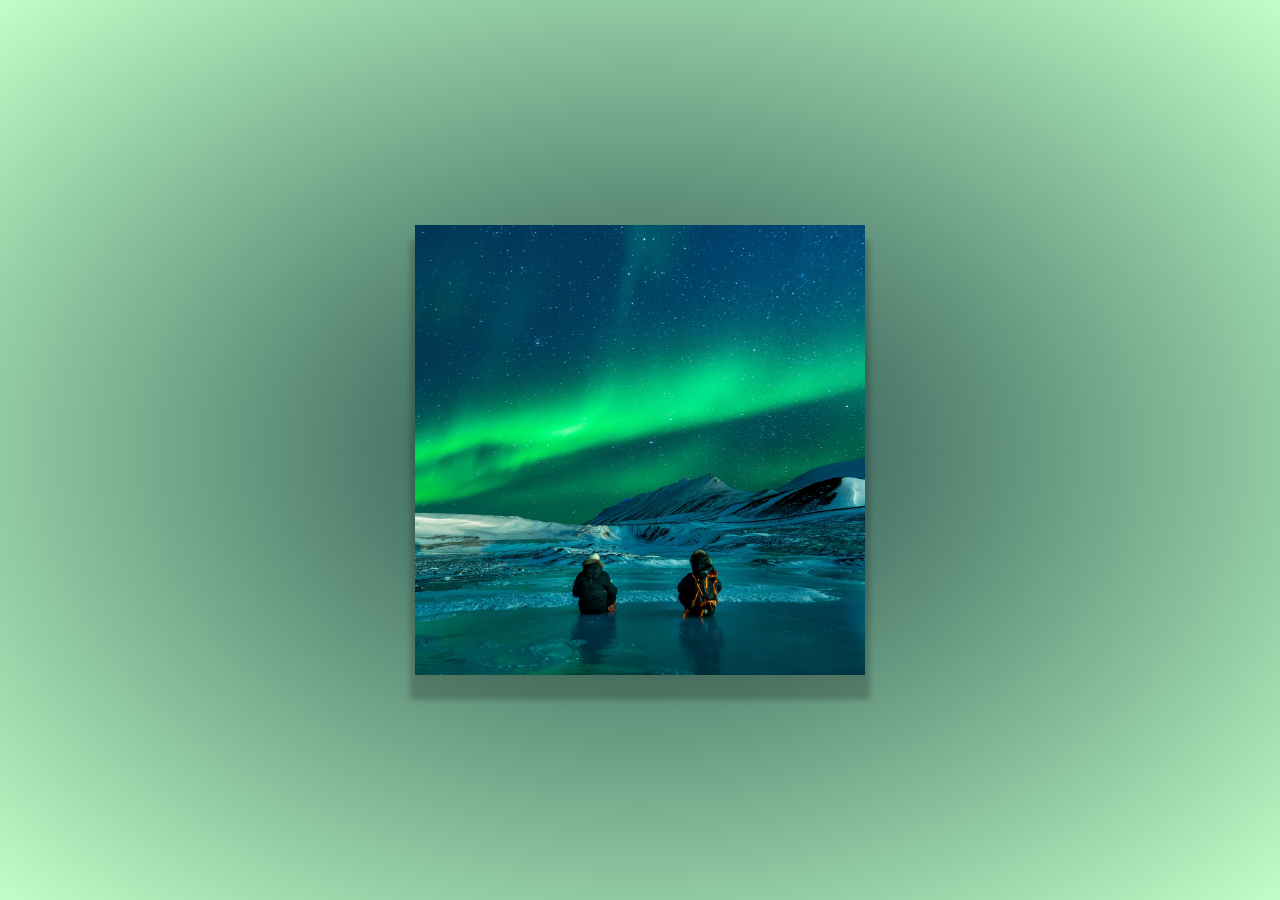
<file: components/Bubble_CSS/index.html>
<!DOCTYPE html>
<html lang="en">
<head>
    <meta charset="UTF-8">
    <meta http-equiv="X-UA-Compatible" content="IE=edge">
    <meta name="viewport" content="width=device-width, initial-scale=1.0">
    <link rel="stylesheet" href="style.css">
    <title>Bubble</title>
</head>
<body>
    <div class="wrapper">
        <div class="bubble"></div>
    </div>
</body>
</html>
</file>
<file: components/Bubble_CSS/style.css>
@font-face{
    font-family: 'Blablavla';
    font-weight: 400;
    src: url('../../src/assets/fonts/')
         url('../../src/assets/fonts/');
}

:root{
    --gr-one : #23494A ;
    --gr-two : #BFFFC7 ;
    --gr-three : #FF9C60 ;
    --gr-four : #FFD6B8 ;
}

* {
    margin: 0;
    padding: 0;
    box-sizing: border-box;
    transition: all .4s ;
}

body{
    background: radial-gradient(var(--gr-one), var(--gr-two));
}

.wrapper{
    display: flex;
    align-items: center;
    justify-content: center;
    height: 100vh;
}

.bubble{
    background: url(../../src/assets/img/travel/aurora.jpg);
    -webkit-background-size : cover;
    background-size: cover;
    background-position: center center;
    height: 450px;
    width: 450px;
    box-shadow: 0 20px 5px 5px rgba(0, 0, 0, 0.2);
    animation: animate 5s linear infinite;
    transition: all 1s ease-in-out;
}

@keyframes animate {
    from {
        border-radius: 60% 40% 30% 70% / 60% 30% 70% 40% ;
    }
    50% {
        border-radius: 30% 60% 70% 40% / 50% 60% 30% 60% ;
    }
    to {
        border-radius: 60% 40% 30% 70% / 60% 30% 70% 40% ;
    }
}
</file>
